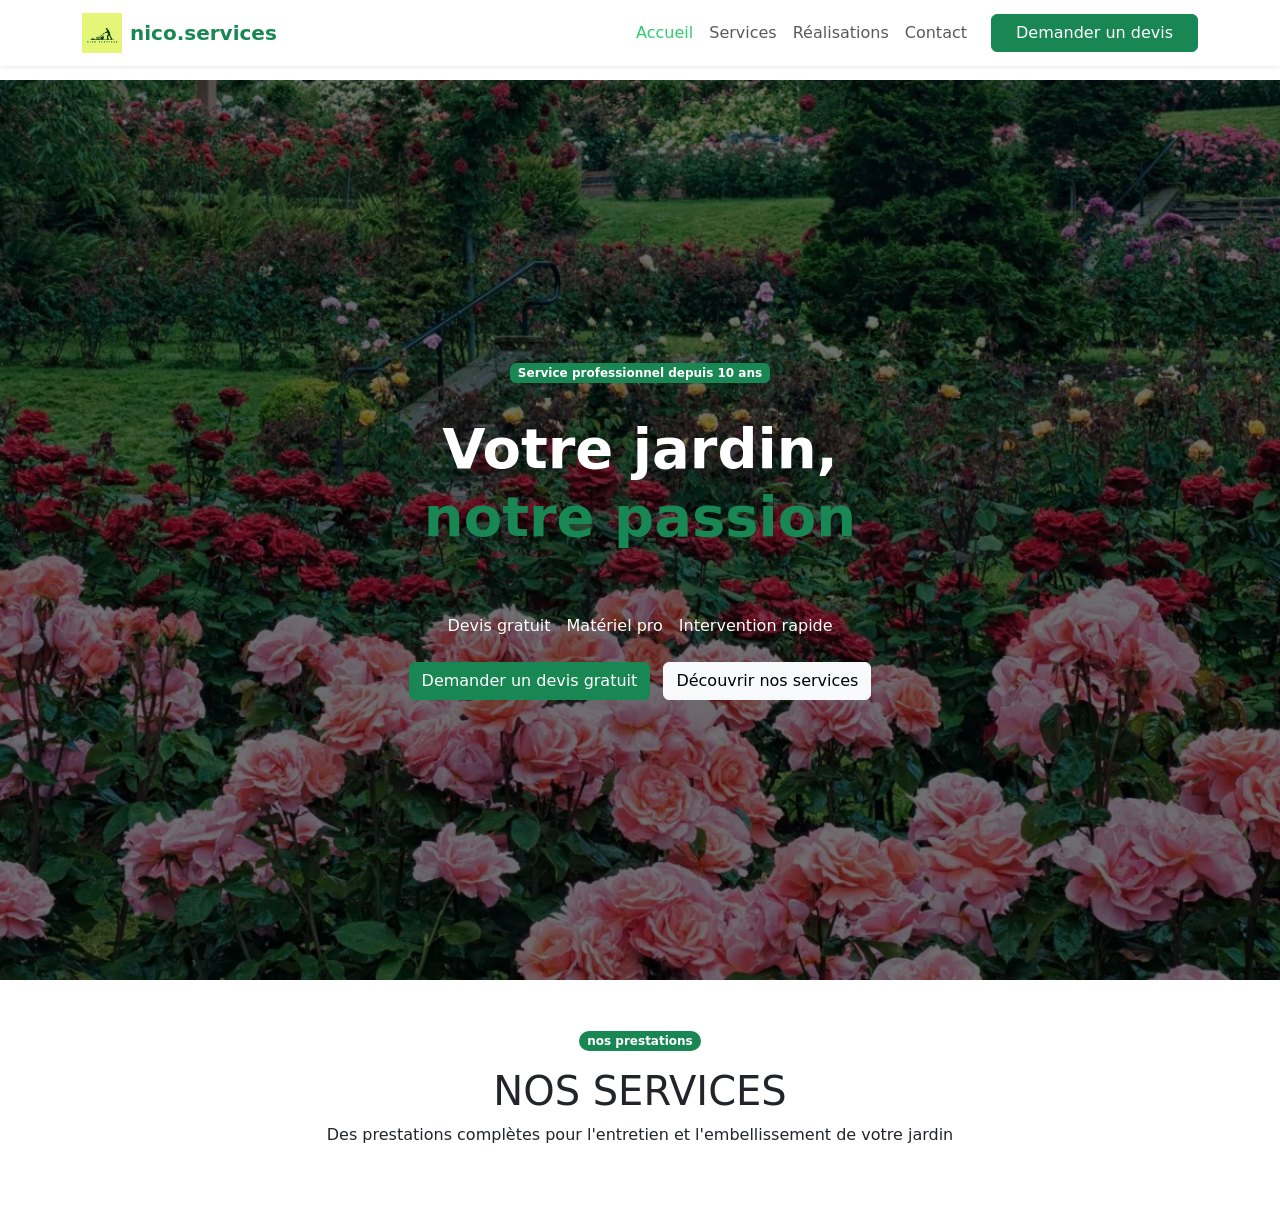
<file: index.html>
<!DOCTYPE html>
<html lang="fr">

<head>
    <meta charset="UTF-8">
    <meta name="viewport" content="width=device-width, initial-scale=1.0">
    <title>Nico.services - Accueil</title>

    <!-- Bootstrap -->
    <link href="https://cdn.jsdelivr.net/npm/bootstrap@5.3.2/dist/css/bootstrap.min.css" rel="stylesheet">

    <!-- CSS personnalisé -->
    <link rel="stylesheet" href="style.css">
</head>

<body>

    <!-- NAVBAR -->
    <nav class="navbar navbar-expand-lg bg-white shadow-sm fixed-top">
        <div class="container">

            <a class="navbar-brand fw-bold text-success d-flex align-items-center" href="#">
                <img src="img/nico.png" alt="logo" width="40" class="me-2">
                nico.services
            </a>

            <button class="navbar-toggler" type="button" data-bs-toggle="collapse" data-bs-target="#navbarContent">
                <span class="navbar-toggler-icon"></span>
            </button>

            <div class="collapse navbar-collapse" id="navbarContent">
                <ul class="navbar-nav ms-auto align-items-lg-center">

                    <li class="nav-item">
                        <a class="nav-link active" href="#">Accueil</a>
                    </li>

                    <li class="nav-item">
                        <a class="nav-link" href="#">Services</a>
                    </li>

                    <li class="nav-item">
                        <a class="nav-link" href="#">Réalisations</a>
                    </li>

                    <li class="nav-item">
                        <a class="nav-link" href="#">Contact</a>
                    </li>

                    <li class="nav-item ms-lg-3">
                        <a class="btn btn-success px-4" href="#">Demander un devis</a>
                    </li>

                </ul>
            </div>
        </div>
    </nav>

    <!-- HERO SECTION -->
    <section class="hero d-flex align-items-center text-white text-center" style="min-height:100vh;">
        <div class="container">

            <span class="badge bg-success mb-3">
                Service professionnel depuis 10 ans
            </span>

            <h1 class="display-4 fw-bold mt-3">
                Votre jardin,<br>
                <span class="text-success">notre passion</span>
            </h1>

            <div class="row mt-5 g-3 justify-content-center">
                <div class="col-auto">Devis gratuit</div>
                <div class="col-auto">Matériel pro</div>
                <div class="col-auto">Intervention rapide</div>
            </div>

            <div class="mt-4">
                <button type="button" class="btn btn-success me-2">
                    Demander un devis gratuit
                </button>
                <button type="button" class="btn btn-light">
                    Découvrir nos services
                </button>
            </div>

        </div>

    </section>


    <!-- Bootstrap JS -->
    <script src="https://cdn.jsdelivr.net/npm/bootstrap@5.3.2/dist/js/bootstrap.bundle.min.js"></script>

</body>

<div class="container py-5 text-center">
    <p class="badge rounded-pill bg-success text-white">nos prestations</p>
    <h1> NOS SERVICES </h1>
    <p> Des prestations complètes pour l'entretien et l'embellissement de votre jardin </p>

</div>

</html>
</file>
<file: style.css>
.btn-vert {
    background-color: #5FA700;
}

.fond-gris {
    background-color: #F5F4F4;
}

image-fond {
    background-image: url(img/Oregon-Portland-Rose-Test-Garden.webp);
    background-size: cover;
    background-position: center;
    background-repeat: no-repeat;
    height: 100vh;
}

body {
    padding-top: 80px;
}

.hero {
    min-height: 100vh;
    background:
        linear-gradient(rgba(0, 0, 0, .55), rgba(0, 0, 0, .55)),
        url("img/Oregon-Portland-Rose-Test-Garden.webp") center/cover no-repeat;
}

.nav-link {
    font-weight: 500;
}

.nav-link.active {
    color: #2ecc71 !important;
}
</file>
